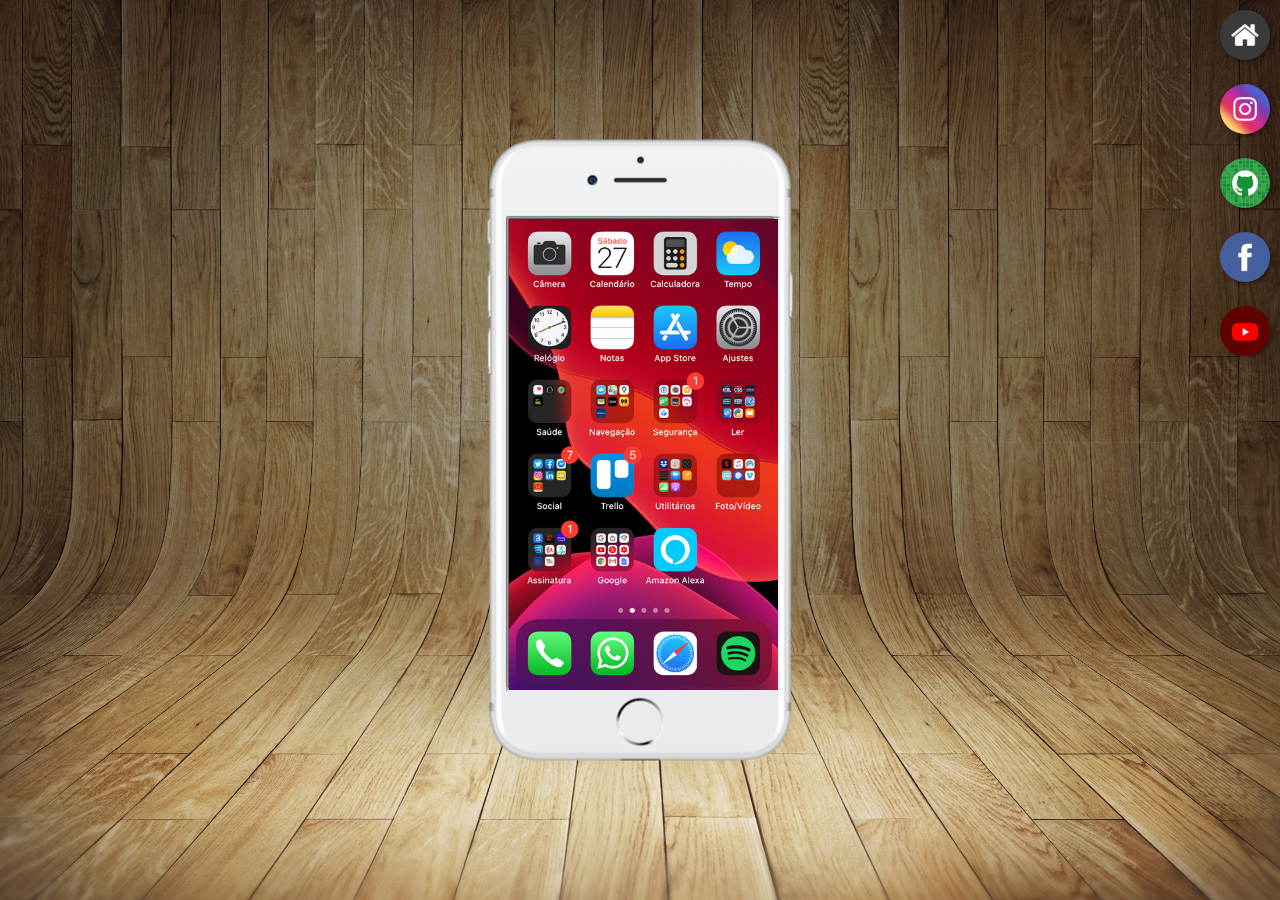
<file: index.html>
<!DOCTYPE html>
<html lang="pt-br">
<head>
    <meta charset="UTF-8">
    <meta http-equiv="X-UA-Compatible" content="IE=edge">
    <meta name="viewport" content="width=device-width, initial-scale=1.0">
    <title>Projeto Redes Sociais</title>
    <link rel="stylesheet" href="estilos/style.css">
</head>
<body>
    <main>
        <section id="telefone">
            <iframe src="home.html" name="tela" id="tela">Não é compatível com este navegados</iframe>
        </section>
        <section id="redes-sociais">
            <a href="v" target="tela">
                <img src="13imagens/logo-home.jpg" alt="Home">
            </a><br>
            <a href="v" target="tela">
                <img src="13imagens/logo-instagram.jpg" alt="Instagram">
            </a><br>
            <a href="v" target="tela">
                <img src="13imagens/logo-github.jpg" alt="Github">
            </a><br>
            <a href="v" target="tela">
                <img src="13imagens/logo-facebook.jpg" alt="tela-facebook">
            </a><br>
            <a href="c" target="tela">
                <img src="13imagens/logo-youtube.jpg" alt="Youbube">
            </a>
        </section>
    </main>
</body>
</html>
</file>
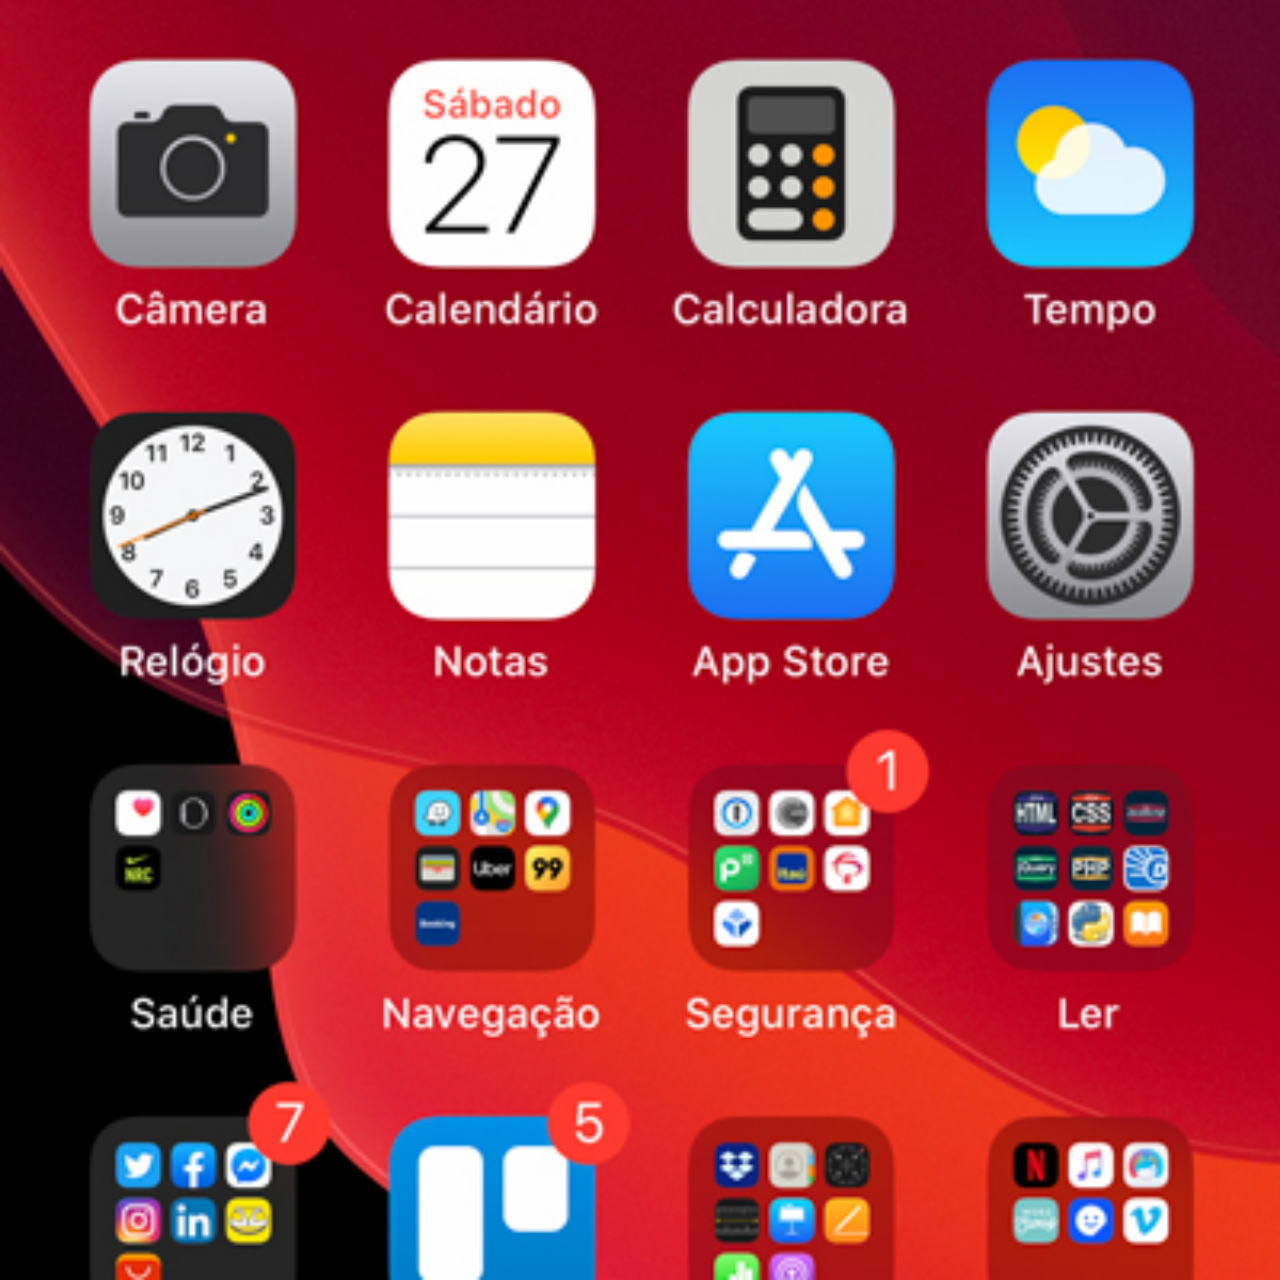
<file: home.html>
<!DOCTYPE html>
<html lang="pt-br">
<head>
    <meta charset="UTF-8">
    <meta http-equiv="X-UA-Compatible" content="IE=edge">
    <meta name="viewport" content="width=device-width, initial-scale=1.0">
    <title>Home</title>
</head>
<style>
    *{
        margin: 0px;
        padding: 0px;
    }
    body{
        width: 100vh;
        height: 100vw;
        background: black url('13imagens/tela-home.jpg') no-repeat top center;
        background-size: cover;
    }
</style>
<body>
    
</body>
</html>
</file>
<file: estilos/style.css>
@charset "UTF-8";

* {
    margin: 0px;
    padding: 0px;
    font-family: Arial, Helvetica, sans-serif;
}

html, body{
    height: 100vh;
    width: 100vw;
    background-color: black;
}

body{
    background: url('../13imagens/fundo-madeira.jpg');
    background-size: cover;
    background-attachment: fixed;
}

main{
    position: relative;
    height: 100vh;
}
section#telefone{
    position: absolute;
    top: 50%;
    left: 50%;
    transform: translate(-50%, -50%);
    height: 627px;
    width: 311px;
    background-color: azure;
    background: url('../13imagens/frame-iphone.png');

}
iframe#tela{
    position: relative;
    top: 80px;
    left: 22px;
    width: 269px;
    height: 471px;
}
section#redes-sociais{
    text-align: right;
}

section#redes-sociais img{
    width: 50px;
    margin: 10px;
    border-radius: 50%;
    box-shadow: 2px 2px 5px rgba(0, 0, 0, 0.400);
    box-sizing: border-box;
}
section#redes-sociais img:hover{
    border: 2px solid rgba(255, 255, 255, 0.637);
    transform: translate(-3px, -3px);
    /*box-shadow: 5px 5-x 10px rgba (0, 0, 0, 0.623);*/
    transition: transform .3s, border 1s;
}
</file>
